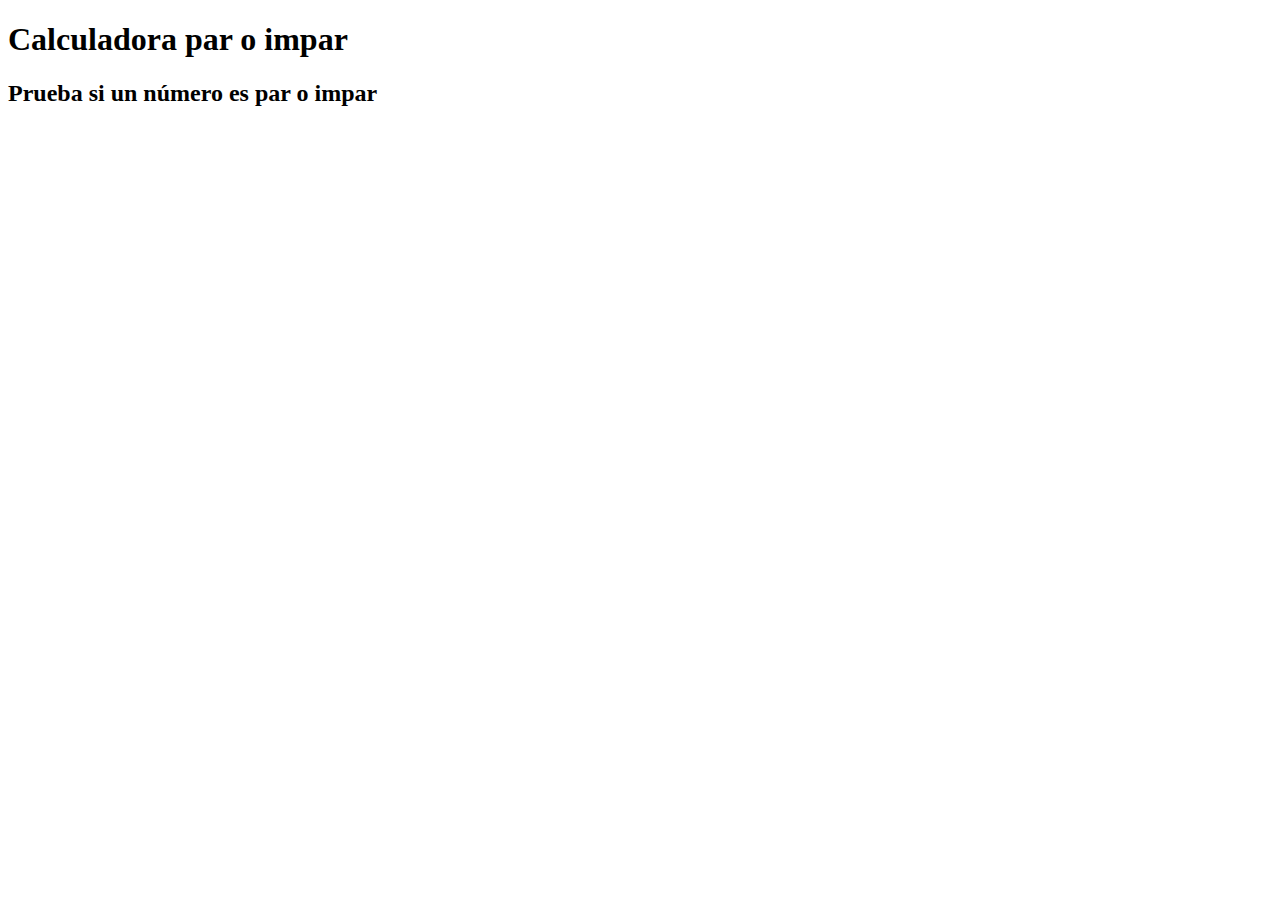
<file: index.html>
<!DOCTYPE html>
<html>
<head>
	<title>JavaScript</title>
	<script type="text/javascript" src="pruebas.js"></script>
</head>
<body>
<h1>Calculadora par o impar</h1>
<h2>Prueba si un número es par o impar</h2>
</body>
</html>
</file>
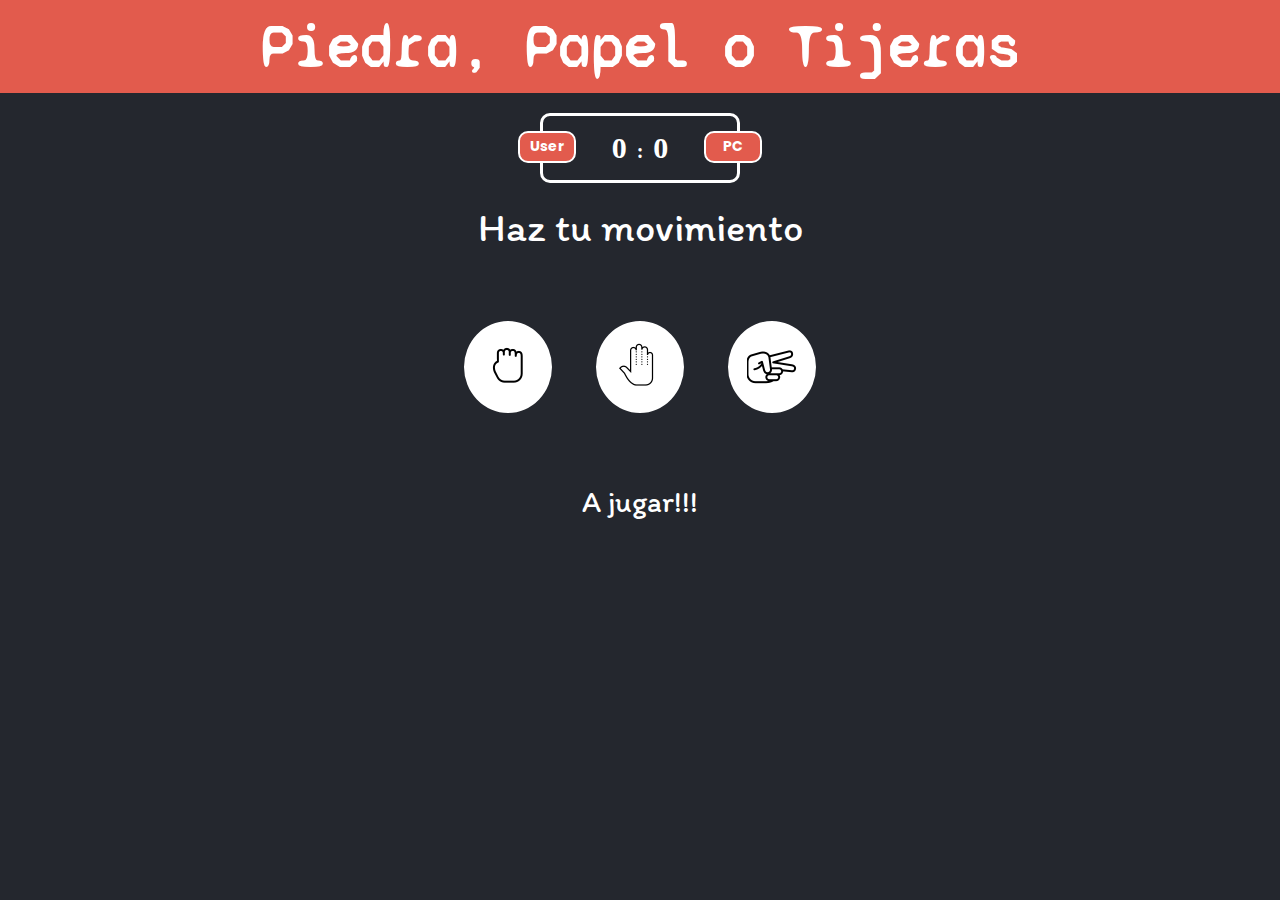
<file: Juego_PPT/index.html>
<!DOCTYPE html>
<html lang="en">
  <head>
    <meta charset="UTF-8" />
    <meta name="viewport" content="width=device-width, initial-scale=1.0" />
    <title>Piedra, papel o tijeras</title>
    <link rel="stylesheet" href="style.css" />
  </head>
  <body>
    <header align="center">
      <h1>Piedra, Papel o Tijeras</h1>
    </header>

    <div class="marcador">
      <div class="user-label badge">User</div>
      <div class="comp-label badge">PC</div>
      <span id="user-score">0</span> :
      <span id="comp-score">0</span>
    </div>

    <div class="result">
      <p>Haz tu movimiento</p>
    </div>

    <div class="opciones">
      <div class="choice" id="piedra">
        <img src="./piedra.png" alt="" />
      </div>
      <div class="choice" id="papel">
        <img src="./papel.png" alt="" />
      </div>
      <div class="choice" id="tijera">
        <img src="./tijera.png" alt="" />
      </div>
    </div>

    <p id="accion">A jugar!!!</p>
    <script type="text/javascript" src="app.js"></script>
  </body>
</html>
</file>
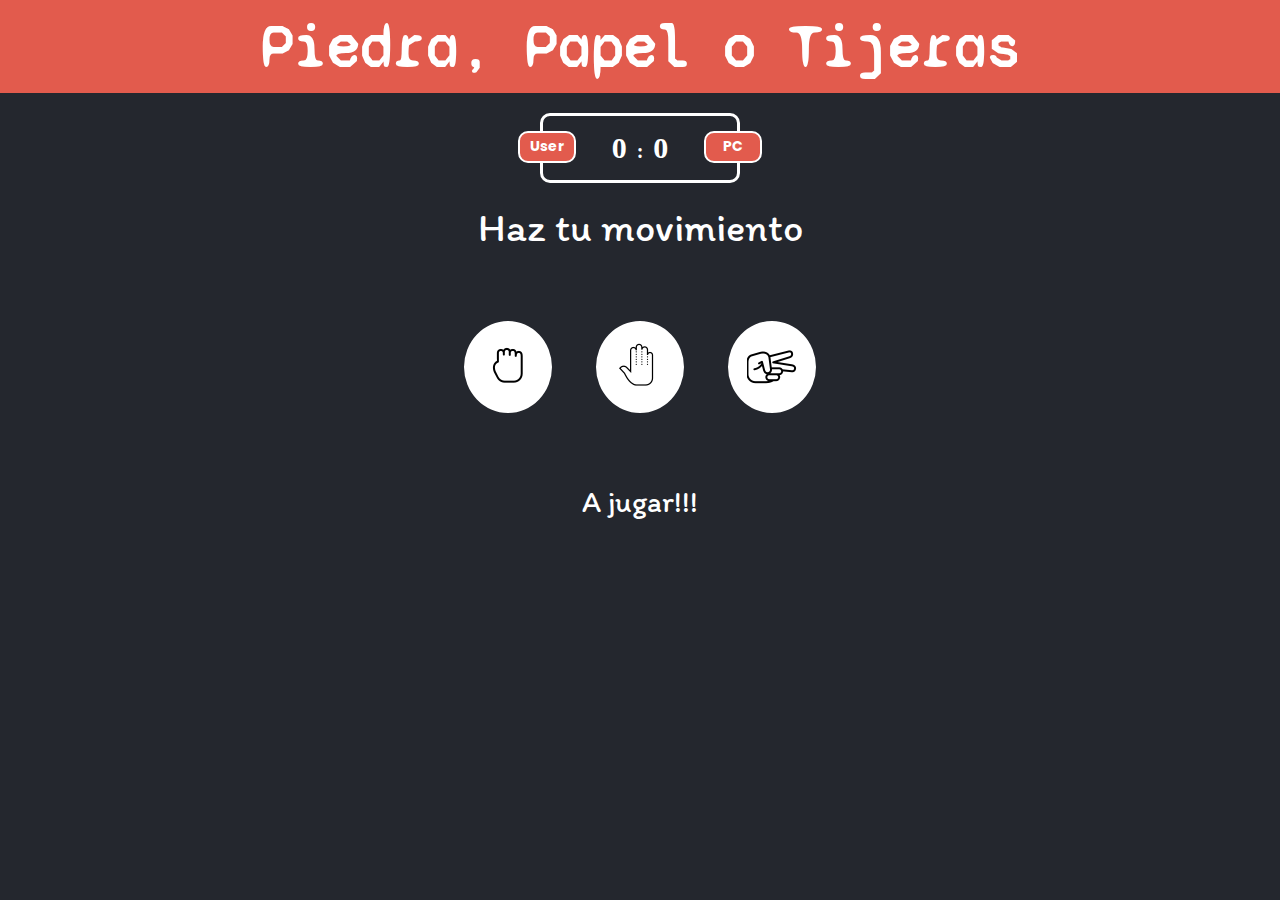
<file: Juego_PPT/index3.html>
<!DOCTYPE html>
<html lang="en">
<head>
    <meta charset="UTF-8">
    <meta name="viewport" content="width=device-width, initial-scale=1.0">
    <title>Piedra, papel o tijeras</title>
    <link rel="stylesheet" href="style.css">
</head>
<body>

    <header align="center">
        <h1>Piedra, Papel o Tijeras</h1>
    </header>
    
    <div class="marcador">
        <div class="user-label badge">User</div>
        <div class="comp-label badge">PC</div>
        <span id="user-score">0</span> :
        <span id="comp-score">0</span>
    </div>

    <div class="result">
        <p>Haz tu movimiento
        </p>
    </div>

    <div class="opciones">
        <div class="choice" id="piedra">
            <img src="./piedra.png" alt="">
        </div>
        <div class="choice" id="papel">
            <img src="./papel.png" alt="">
        </div>
        <div class="choice" id="tijera">
            <img src="./tijera.png" alt="">
        </div>
    </div>

    <p id="accion">A jugar!!!</p>
    <script type="text/javascript" src="app.js"></script>
</body>
</html>
</file>
<file: Juego_PPT/style.css>
@import url('https://fonts.googleapis.com/css2?family=Itim&display=swap');
@import url('https://fonts.googleapis.com/css2?family=Poppins:wght@300&display=swap');
@import url('https://fonts.googleapis.com/css2?family=Syne+Mono&display=swap');
*{
    margin: 0;
    padding: 0;
    box-sizing: border-box;
}
body{
  background: #24272E;
}
header{
    background: #E25B4D;
    padding: 10px;
    color: #fff;
    font-family: 'Syne Mono', monospace;
}
header>h1{
    font-size: 60px;
}
.marcador{
    border: 3px solid #fff;
    margin: 20px auto;
    width: 200px;
    color: #fff;
    font-size: 20px;
    font-weight: 700;
    border-radius: 10px;
    text-align: center;
    padding: 15px 20px;
    position: relative;
}
.badge{
    background: #E25B4D;
    font-size: 14px;
    border: 2px solid #fff;
    border-radius: 10px;
    padding: 3px 2px;
}
.user-label{
    position: absolute;
    top: auto;
    left: -25px;
    height: 50%;
    width: 30%;
    font-family: 'Poppins', sans-serif;
}
.comp-label{
    position: absolute;
    top: auto;
    right: -25px;
    height: 50%;
    width: 30%;
    font-family: 'Poppins', sans-serif;
}
#user-score, #comp-score{
    padding: 5px;
    font-size: 30px;
}
.result{
    font-size: 40px;
    color: #fff;
}
.result>p{
    text-align: center;
    font-family: 'Itim', cursive;
}
.opciones{
    text-align: center;
    margin: 50px 0;
}
.choice{
    display: inline-block;
    border: 4px solid #fff;
    border-radius: 50%;
    background: #fff;
    padding: 15px;
    margin: 20px;
    transition: all 0.3s ease;
}
.choice:hover{
    background: #ECF29F;
    cursor: pointer;
}
#accion{
    font-family: 'Itim', cursive;
    color: #fff;
    text-align: center;
    font-size: 30px;
}
.verde{
    border: 5px solid #3ccf1a;
    box-shadow: 0 0 10px #4bc62e;
}
.rojo{
    border: 5px solid #d30e0e;
    box-shadow: 0 0 10px #cc2a2a;
}
.gris{
    border: 5px solid #d0c7c7;
    box-shadow: 0 0 10px #bfb6b6;
}
</file>
